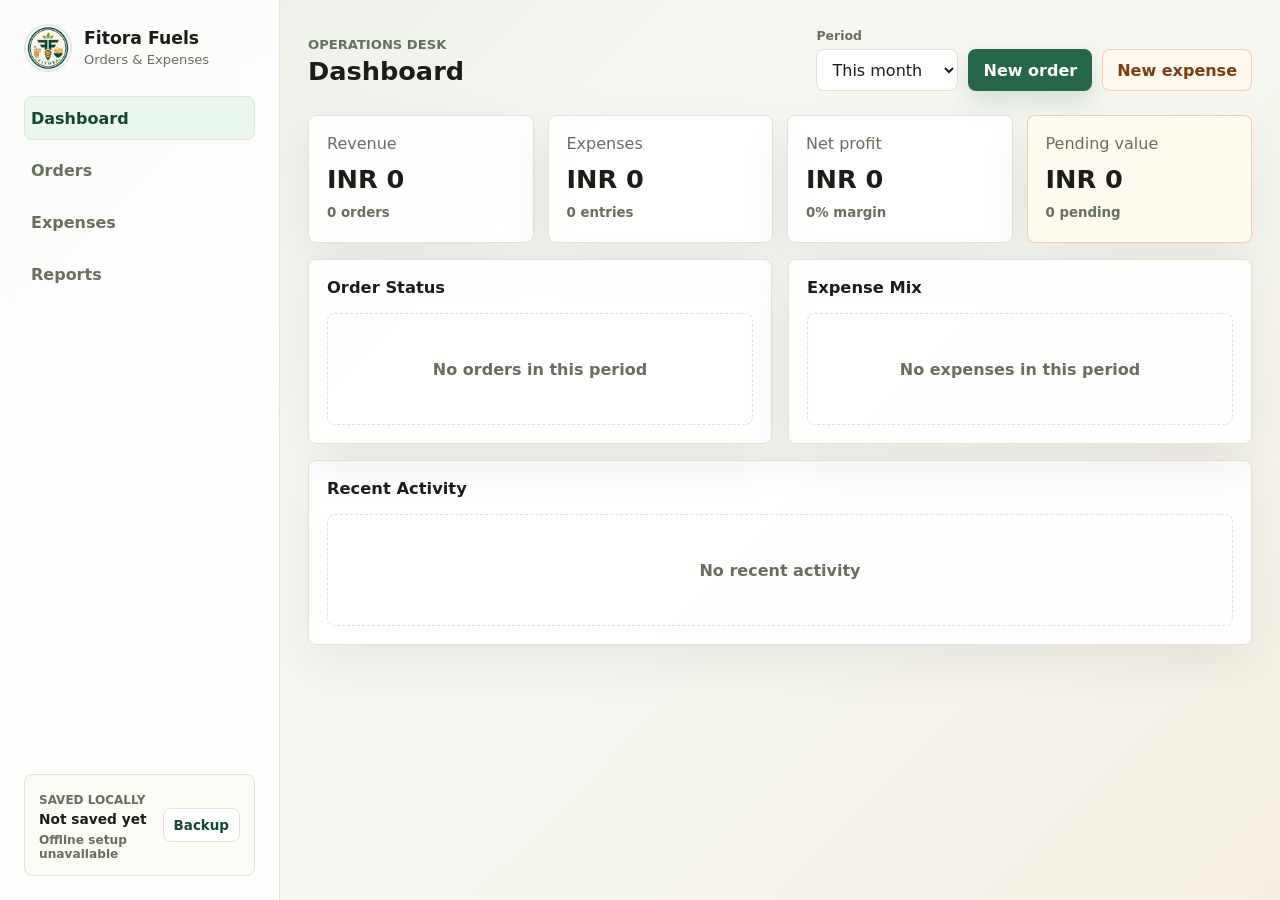
<file: index.html>
<!doctype html>
<html lang="en">
  <head>
    <meta charset="UTF-8" />
    <meta name="viewport" content="width=device-width, initial-scale=1.0, viewport-fit=cover" />
    <meta
      name="description"
      content="Track Fitora Fuels orders, expenses, revenue, pending value, and profit."
    />
    <meta name="theme-color" content="#276749" />
    <meta name="mobile-web-app-capable" content="yes" />
    <meta name="apple-mobile-web-app-capable" content="yes" />
    <meta name="apple-mobile-web-app-title" content="Fitora Fuels" />
    <meta name="apple-mobile-web-app-status-bar-style" content="black-translucent" />
    <meta name="msapplication-TileColor" content="#276749" />
    <title>Fitora Fuels Tracker</title>
    <link rel="manifest" href="manifest.webmanifest" />
    <link rel="icon" href="favicon-32.png" sizes="32x32" type="image/png" />
    <link rel="apple-touch-icon" href="icons/apple-touch-icon.png" />
    <link rel="stylesheet" href="styles.css" />
    <script defer src="app.js"></script>
  </head>
  <body>
    <div class="app-shell">
      <aside class="sidebar" aria-label="Primary">
        <div class="brand-block">
          <img class="brand-logo" src="icons/logo.png" alt="Fitora logo" />
          <div>
            <h1>Fitora Fuels</h1>
            <p>Orders & Expenses</p>
          </div>
        </div>

        <nav class="tab-list" aria-label="Views">
          <button class="tab-button active" type="button" data-tab="dashboard">Dashboard</button>
          <button class="tab-button" type="button" data-tab="orders">Orders</button>
          <button class="tab-button" type="button" data-tab="expenses">Expenses</button>
          <button class="tab-button" type="button" data-tab="reports">Reports</button>
        </nav>

        <div class="storage-panel">
          <div>
            <span class="label">Saved locally</span>
            <strong id="lastSaved">Not saved yet</strong>
            <span class="app-status" id="appStatus">Checking offline mode</span>
          </div>
          <div class="storage-actions">
            <button class="ghost-button compact hide" type="button" id="installBtn">Install</button>
            <button class="ghost-button compact" type="button" id="backupBtn">Backup</button>
          </div>
        </div>
      </aside>

      <main class="main-content">
        <header class="topbar">
          <div>
            <p class="eyebrow">Operations desk</p>
            <h2 id="viewTitle">Dashboard</h2>
          </div>
          <div class="topbar-actions">
            <label class="period-control">
              <span>Period</span>
              <select id="periodFilter">
                <option value="this-month">This month</option>
                <option value="last-month">Last month</option>
                <option value="quarter">This quarter</option>
                <option value="year">This year</option>
                <option value="all">All time</option>
              </select>
            </label>
            <button class="primary-button" type="button" data-jump="orders">New order</button>
            <button class="secondary-button" type="button" data-jump="expenses">New expense</button>
          </div>
        </header>

        <section class="view active" id="dashboardView" data-view="dashboard">
          <div class="metric-grid" aria-label="Summary totals">
            <article class="metric">
              <span>Revenue</span>
              <strong id="revenueMetric">INR 0</strong>
              <small id="orderCountMetric">0 orders</small>
            </article>
            <article class="metric">
              <span>Expenses</span>
              <strong id="expenseMetric">INR 0</strong>
              <small id="expenseCountMetric">0 entries</small>
            </article>
            <article class="metric">
              <span>Net profit</span>
              <strong id="profitMetric">INR 0</strong>
              <small id="marginMetric">0% margin</small>
            </article>
            <article class="metric alert">
              <span>Pending value</span>
              <strong id="pendingMetric">INR 0</strong>
              <small id="pendingCountMetric">0 pending</small>
            </article>
          </div>

          <div class="dashboard-grid">
            <section class="panel">
              <div class="panel-header">
                <h3>Order Status</h3>
                <span id="statusTotal" class="muted"></span>
              </div>
              <div class="status-list" id="statusList"></div>
            </section>

            <section class="panel">
              <div class="panel-header">
                <h3>Expense Mix</h3>
                <span id="expenseMixTotal" class="muted"></span>
              </div>
              <div class="category-list" id="categoryList"></div>
            </section>
          </div>

          <section class="panel">
            <div class="panel-header">
              <h3>Recent Activity</h3>
              <span class="muted" id="recentCount"></span>
            </div>
            <div class="activity-list" id="activityList"></div>
          </section>
        </section>

        <section class="view" id="ordersView" data-view="orders">
          <div class="workspace-grid">
            <form class="entry-form" id="orderForm" autocomplete="off">
              <div class="form-heading">
                <h3 id="orderFormTitle">Add order</h3>
                <button class="ghost-button compact hide" type="button" id="cancelOrderEdit">Cancel edit</button>
              </div>
              <input type="hidden" id="orderId" />
              <input type="hidden" id="orderDate" />
              <input type="hidden" id="orderNumber" />
              <input type="hidden" id="customerName" value="Walk-in" />
              <input type="hidden" id="customerContact" />
              <input type="hidden" id="orderUnit" value="item" />
              <input type="hidden" id="deliveryFee" value="0" />
              <input type="hidden" id="orderStatus" value="New" />
              <input type="hidden" id="orderNotes" />

              <div class="field-grid">
                <label>
                  <span>Menu item</span>
                  <select id="productName" required>
                    <option value="">Select menu item</option>
                  </select>
                </label>
                <label>
                  <span>Quantity</span>
                  <input id="orderQuantity" type="number" min="0" step="0.01" inputmode="decimal" required />
                </label>
                <label>
                  <span>Rate</span>
                  <input id="orderRate" type="number" min="0" step="0.01" inputmode="decimal" required />
                </label>
                <label>
                  <span>Payment</span>
                  <select id="orderPayment">
                    <option value="Unpaid">Unpaid</option>
                    <option value="Cash">Cash</option>
                    <option value="UPI">UPI</option>
                    <option value="Bank transfer">Bank transfer</option>
                    <option value="Card">Card</option>
                    <option value="Credit">Credit</option>
                  </select>
                </label>
              </div>

              <div class="form-footer">
                <p id="orderPreview">Total: INR 0</p>
                <button class="primary-button" type="submit" id="saveOrderBtn">Save order</button>
              </div>
            </form>

            <section class="panel table-panel">
              <div class="panel-header stacked">
                <div>
                  <h3>Orders</h3>
                  <span class="muted" id="orderTableCount"></span>
                </div>
                <div class="table-actions">
                  <input id="orderSearch" class="search-input" type="search" placeholder="Search orders" />
                  <select id="statusFilter" aria-label="Order status">
                    <option value="all">All status</option>
                    <option value="New">New</option>
                    <option value="Scheduled">Scheduled</option>
                    <option value="Delivered">Delivered</option>
                    <option value="Paid">Paid</option>
                    <option value="Cancelled">Cancelled</option>
                  </select>
                </div>
              </div>
              <div class="table-wrap">
                <table class="orders-table">
                  <thead>
                    <tr>
                      <th>Date</th>
                      <th>Order</th>
                      <th>Menu item</th>
                      <th>Qty</th>
                      <th>Payment</th>
                      <th class="number-cell">Total</th>
                      <th>Actions</th>
                    </tr>
                  </thead>
                  <tbody id="ordersTable"></tbody>
                </table>
              </div>
            </section>
          </div>
        </section>

        <section class="view" id="expensesView" data-view="expenses">
          <div class="workspace-grid">
            <form class="entry-form" id="expenseForm" autocomplete="off">
              <div class="form-heading">
                <h3 id="expenseFormTitle">Add expense</h3>
                <button class="ghost-button compact hide" type="button" id="cancelExpenseEdit">Cancel edit</button>
              </div>
              <input type="hidden" id="expenseId" />

              <div class="field-grid">
                <label>
                  <span>Date</span>
                  <input id="expenseDate" type="date" required />
                </label>
                <label>
                  <span>Category</span>
                  <select id="expenseCategory" required>
                    <option value="Fuel purchase">Fuel purchase</option>
                    <option value="Transport">Transport</option>
                    <option value="Salary">Salary</option>
                    <option value="Maintenance">Maintenance</option>
                    <option value="Utilities">Utilities</option>
                    <option value="Rent">Rent</option>
                    <option value="Tax">Tax</option>
                    <option value="Other">Other</option>
                  </select>
                </label>
                <label class="span-2">
                  <span>Vendor or payee</span>
                  <input id="expenseVendor" type="text" placeholder="Vendor, staff, agency" required />
                </label>
                <label>
                  <span>Amount</span>
                  <input id="expenseAmount" type="number" min="0" step="0.01" inputmode="decimal" required />
                </label>
                <label>
                  <span>Paid by</span>
                  <select id="expenseMethod">
                    <option value="Cash">Cash</option>
                    <option value="UPI">UPI</option>
                    <option value="Bank transfer">Bank transfer</option>
                    <option value="Card">Card</option>
                    <option value="Credit">Credit</option>
                  </select>
                </label>
                <label class="span-2">
                  <span>Notes</span>
                  <textarea id="expenseNotes" rows="3" placeholder="Receipt, tank, vehicle, staff note"></textarea>
                </label>
              </div>

              <div class="form-footer">
                <p id="expensePreview">Amount: INR 0</p>
                <button class="primary-button" type="submit" id="saveExpenseBtn">Save expense</button>
              </div>
            </form>

            <section class="panel table-panel">
              <div class="panel-header stacked">
                <div>
                  <h3>Expenses</h3>
                  <span class="muted" id="expenseTableCount"></span>
                </div>
                <div class="table-actions">
                  <input id="expenseSearch" class="search-input" type="search" placeholder="Search expenses" />
                  <select id="categoryFilter" aria-label="Expense category">
                    <option value="all">All categories</option>
                    <option value="Fuel purchase">Fuel purchase</option>
                    <option value="Transport">Transport</option>
                    <option value="Salary">Salary</option>
                    <option value="Maintenance">Maintenance</option>
                    <option value="Utilities">Utilities</option>
                    <option value="Rent">Rent</option>
                    <option value="Tax">Tax</option>
                    <option value="Other">Other</option>
                  </select>
                </div>
              </div>
              <div class="table-wrap">
                <table>
                  <thead>
                    <tr>
                      <th>Date</th>
                      <th>Category</th>
                      <th>Vendor</th>
                      <th>Paid by</th>
                      <th class="number-cell">Amount</th>
                      <th>Actions</th>
                    </tr>
                  </thead>
                  <tbody id="expensesTable"></tbody>
                </table>
              </div>
            </section>
          </div>
        </section>

        <section class="view" id="reportsView" data-view="reports">
          <div class="report-grid">
            <section class="panel">
              <div class="panel-header">
                <h3>Monthly Summary</h3>
                <button class="ghost-button compact" type="button" id="printBtn">Print</button>
              </div>
              <div class="report-card">
                <div>
                  <span>Revenue</span>
                  <strong id="reportRevenue">INR 0</strong>
                </div>
                <div>
                  <span>Expenses</span>
                  <strong id="reportExpenses">INR 0</strong>
                </div>
                <div>
                  <span>Net</span>
                  <strong id="reportNet">INR 0</strong>
                </div>
              </div>
              <div class="report-bars" id="reportBars"></div>
            </section>

            <section class="panel">
              <div class="panel-header">
                <h3>Data</h3>
                <span class="muted" id="dataTotals"></span>
              </div>
              <div class="data-actions">
                <button class="secondary-button" type="button" id="exportOrdersBtn">Export orders CSV</button>
                <button class="secondary-button" type="button" id="exportExpensesBtn">Export expenses CSV</button>
                <label class="file-button">
                  Import backup
                  <input id="importInput" type="file" accept="application/json" />
                </label>
                <button class="danger-button" type="button" id="clearBtn">Clear all data</button>
              </div>
            </section>
          </div>
        </section>
      </main>
    </div>
  </body>
</html>
</file>
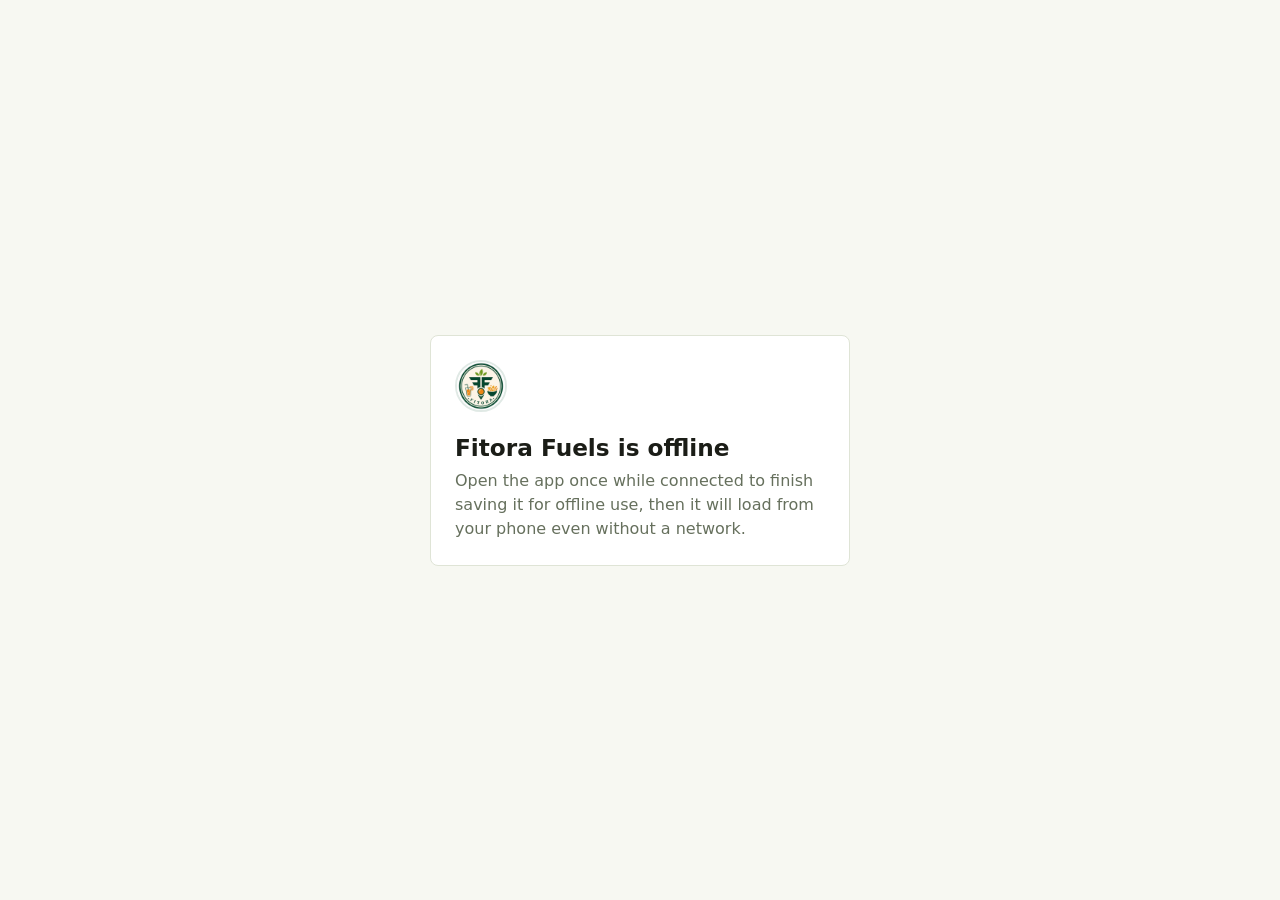
<file: offline.html>
<!doctype html>
<html lang="en">
  <head>
    <meta charset="UTF-8" />
    <meta name="viewport" content="width=device-width, initial-scale=1.0, viewport-fit=cover" />
    <meta name="theme-color" content="#276749" />
    <title>Fitora Fuels Offline</title>
    <style>
      :root {
        color-scheme: light;
        --brand: #276749;
        --ink: #1b1d17;
        --muted: #66705d;
        --line: #dfe4d6;
        --bg: #f7f8f2;
      }

      * {
        box-sizing: border-box;
      }

      body {
        display: grid;
        min-height: 100vh;
        margin: 0;
        place-items: center;
        background: var(--bg);
        color: var(--ink);
        font-family:
          Inter, ui-sans-serif, system-ui, -apple-system, BlinkMacSystemFont, "Segoe UI",
          sans-serif;
        padding: 24px;
      }

      main {
        width: min(420px, 100%);
        border: 1px solid var(--line);
        border-radius: 8px;
        background: #fff;
        padding: 24px;
      }

      .mark {
        width: 52px;
        height: 52px;
        border: 2px solid rgba(39, 103, 73, 0.14);
        border-radius: 999px;
        object-fit: cover;
      }

      h1 {
        margin: 18px 0 8px;
        font-size: 1.45rem;
        letter-spacing: 0;
      }

      p {
        margin: 0;
        color: var(--muted);
        line-height: 1.5;
      }
    </style>
  </head>
  <body>
    <main>
      <img class="mark" src="icons/logo.png" alt="Fitora logo" />
      <h1>Fitora Fuels is offline</h1>
      <p>
        Open the app once while connected to finish saving it for offline use, then it will load
        from your phone even without a network.
      </p>
    </main>
  </body>
</html>
</file>
<file: styles.css>
:root {
  --bg: #f7f8f2;
  --panel: #ffffff;
  --panel-soft: #fbfcf6;
  --ink: #1b1d17;
  --muted: #66705d;
  --line: #dfe4d6;
  --brand: #276749;
  --brand-dark: #164734;
  --accent: #d77a2f;
  --gold: #c99a2e;
  --danger: #b13d35;
  --danger-soft: #fff0ed;
  --success-soft: #eaf7ef;
  --shadow: 0 18px 50px rgba(31, 43, 27, 0.08);
}

* {
  box-sizing: border-box;
}

html {
  min-width: 320px;
}

body {
  min-height: 100vh;
  margin: 0;
  background:
    linear-gradient(135deg, rgba(39, 103, 73, 0.08), transparent 34%),
    linear-gradient(315deg, rgba(215, 122, 47, 0.08), transparent 42%),
    var(--bg);
  color: var(--ink);
  font-family:
    Inter, ui-sans-serif, system-ui, -apple-system, BlinkMacSystemFont, "Segoe UI",
    sans-serif;
  padding:
    env(safe-area-inset-top) env(safe-area-inset-right) env(safe-area-inset-bottom)
    env(safe-area-inset-left);
}

button,
input,
select,
textarea {
  font: inherit;
}

button {
  cursor: pointer;
}

.app-shell {
  display: grid;
  grid-template-columns: 280px minmax(0, 1fr);
  min-height: 100vh;
}

.sidebar {
  position: sticky;
  top: 0;
  display: flex;
  height: 100vh;
  flex-direction: column;
  gap: 24px;
  border-right: 1px solid var(--line);
  background: rgba(255, 255, 255, 0.82);
  padding: 24px;
  backdrop-filter: blur(18px);
}

.brand-block {
  display: flex;
  align-items: center;
  gap: 12px;
}

.brand-logo {
  width: 48px;
  height: 48px;
  flex: 0 0 auto;
  border: 2px solid rgba(39, 103, 73, 0.14);
  border-radius: 999px;
  background: #fff;
  object-fit: cover;
}

.brand-block h1,
.topbar h2,
.panel h3,
.entry-form h3 {
  margin: 0;
}

.brand-block h1 {
  font-size: 1.08rem;
  line-height: 1.15;
}

.brand-block p,
.eyebrow,
.muted,
.label,
.metric span,
.metric small,
label span,
.report-card span {
  color: var(--muted);
}

.brand-block p,
.eyebrow {
  margin: 4px 0 0;
  font-size: 0.82rem;
}

.eyebrow {
  font-weight: 700;
  letter-spacing: 0;
  text-transform: uppercase;
}

.tab-list {
  display: grid;
  gap: 8px;
}

.tab-button {
  min-height: 44px;
  border: 1px solid transparent;
  border-radius: 8px;
  background: transparent;
  color: var(--muted);
  font-weight: 750;
  text-align: left;
  transition:
    background 160ms ease,
    border-color 160ms ease,
    color 160ms ease;
}

.tab-button:hover,
.tab-button.active {
  border-color: var(--line);
  background: var(--success-soft);
  color: var(--brand-dark);
}

.storage-panel {
  display: flex;
  align-items: center;
  justify-content: space-between;
  gap: 14px;
  margin-top: auto;
  border: 1px solid var(--line);
  border-radius: 8px;
  background: var(--panel-soft);
  padding: 14px;
}

.storage-panel strong {
  display: block;
  margin-top: 3px;
  font-size: 0.86rem;
}

.app-status {
  display: block;
  margin-top: 6px;
  color: var(--muted);
  font-size: 0.76rem;
  font-weight: 750;
}

.app-status.ready {
  color: var(--brand-dark);
}

.app-status.offline {
  color: #7b3d13;
}

.storage-actions {
  display: grid;
  gap: 8px;
  flex: 0 0 auto;
}

.label {
  font-size: 0.75rem;
  font-weight: 800;
  text-transform: uppercase;
}

.main-content {
  min-width: 0;
  padding: 28px;
}

.topbar {
  display: flex;
  align-items: center;
  justify-content: space-between;
  gap: 20px;
  margin-bottom: 24px;
}

.topbar h2 {
  margin-top: 4px;
  font-size: clamp(1.6rem, 2vw, 2.35rem);
  letter-spacing: 0;
}

.topbar-actions {
  display: flex;
  align-items: end;
  gap: 10px;
  flex-wrap: wrap;
  justify-content: flex-end;
}

.period-control {
  display: grid;
  gap: 6px;
}

label {
  display: grid;
  gap: 7px;
  min-width: 0;
}

label span {
  font-size: 0.78rem;
  font-weight: 750;
}

input,
select,
textarea {
  width: 100%;
  min-height: 42px;
  border: 1px solid var(--line);
  border-radius: 8px;
  background: #fff;
  color: var(--ink);
  outline: none;
  padding: 9px 11px;
}

textarea {
  min-height: 82px;
  resize: vertical;
}

input:focus,
select:focus,
textarea:focus {
  border-color: var(--brand);
  box-shadow: 0 0 0 3px rgba(39, 103, 73, 0.14);
}

.primary-button,
.secondary-button,
.ghost-button,
.danger-button,
.file-button {
  display: inline-flex;
  align-items: center;
  justify-content: center;
  min-height: 42px;
  border-radius: 8px;
  border: 1px solid transparent;
  padding: 0 14px;
  font-weight: 800;
  text-decoration: none;
  transition:
    transform 140ms ease,
    box-shadow 140ms ease,
    background 140ms ease,
    border-color 140ms ease;
}

.primary-button {
  background: var(--brand);
  color: #fff;
  box-shadow: 0 10px 24px rgba(39, 103, 73, 0.18);
}

.primary-button:hover {
  background: var(--brand-dark);
  transform: translateY(-1px);
}

.secondary-button,
.file-button {
  border-color: rgba(215, 122, 47, 0.32);
  background: #fff8ef;
  color: #7b3d13;
}

.secondary-button:hover,
.file-button:hover {
  background: #fff0dd;
}

.ghost-button {
  border-color: var(--line);
  background: #fff;
  color: var(--brand-dark);
}

.ghost-button:hover {
  background: var(--panel-soft);
}

.danger-button {
  border-color: rgba(177, 61, 53, 0.24);
  background: var(--danger-soft);
  color: var(--danger);
}

.danger-button:hover {
  background: #ffe4df;
}

.compact {
  min-height: 34px;
  padding: 0 10px;
  font-size: 0.84rem;
}

.view {
  display: none;
}

.view.active {
  display: block;
}

.metric-grid {
  display: grid;
  grid-template-columns: repeat(4, minmax(0, 1fr));
  gap: 14px;
  margin-bottom: 16px;
}

.metric,
.panel,
.entry-form {
  border: 1px solid var(--line);
  border-radius: 8px;
  background: rgba(255, 255, 255, 0.94);
  box-shadow: var(--shadow);
}

.metric {
  display: grid;
  gap: 7px;
  min-height: 128px;
  padding: 18px;
}

.metric strong {
  overflow-wrap: anywhere;
  font-size: clamp(1.42rem, 2vw, 2rem);
  letter-spacing: 0;
}

.metric small {
  font-weight: 700;
}

.metric.alert {
  border-color: rgba(215, 122, 47, 0.34);
  background: #fffaf0;
}

.dashboard-grid,
.report-grid {
  display: grid;
  grid-template-columns: repeat(2, minmax(0, 1fr));
  gap: 16px;
  margin-bottom: 16px;
}

.panel,
.entry-form {
  padding: 18px;
}

.panel-header,
.form-heading,
.form-footer {
  display: flex;
  align-items: center;
  justify-content: space-between;
  gap: 14px;
  margin-bottom: 16px;
}

.panel-header.stacked {
  align-items: flex-start;
}

.panel h3,
.entry-form h3 {
  font-size: 1.02rem;
}

.muted {
  font-size: 0.86rem;
}

.status-list,
.category-list,
.activity-list,
.report-bars {
  display: grid;
  gap: 10px;
}

.progress-row {
  display: grid;
  gap: 7px;
}

.progress-meta,
.activity-item,
.report-bar-meta {
  display: flex;
  align-items: center;
  justify-content: space-between;
  gap: 10px;
}

.progress-meta span,
.activity-item span,
.report-bar-meta span {
  min-width: 0;
}

.progress-track {
  overflow: hidden;
  height: 9px;
  border-radius: 999px;
  background: #edf0e7;
}

.progress-fill {
  height: 100%;
  border-radius: inherit;
  background: var(--brand);
}

.progress-fill.orange {
  background: var(--accent);
}

.activity-item {
  border-bottom: 1px solid var(--line);
  padding: 4px 0 12px;
}

.activity-item:last-child {
  border-bottom: 0;
  padding-bottom: 0;
}

.activity-title {
  display: grid;
  min-width: 0;
}

.activity-title strong {
  overflow: hidden;
  text-overflow: ellipsis;
  white-space: nowrap;
}

.pill {
  display: inline-flex;
  align-items: center;
  width: fit-content;
  min-height: 28px;
  border-radius: 999px;
  padding: 0 10px;
  background: #eef4ec;
  color: var(--brand-dark);
  font-size: 0.78rem;
  font-weight: 800;
  white-space: nowrap;
}

.pill.warning {
  background: #fff1d6;
  color: #7a4a08;
}

.pill.danger {
  background: var(--danger-soft);
  color: var(--danger);
}

.workspace-grid {
  display: grid;
  grid-template-columns: minmax(320px, 410px) minmax(0, 1fr);
  align-items: start;
  gap: 16px;
}

.entry-form {
  position: sticky;
  top: 20px;
}

.field-grid {
  display: grid;
  grid-template-columns: repeat(2, minmax(0, 1fr));
  gap: 13px;
}

.span-2 {
  grid-column: span 2;
}

.form-footer {
  margin: 18px 0 0;
}

.form-footer p {
  margin: 0;
  color: var(--brand-dark);
  font-weight: 850;
}

.table-panel {
  min-width: 0;
}

.table-actions {
  display: flex;
  align-items: center;
  gap: 10px;
  flex-wrap: wrap;
  justify-content: flex-end;
}

.search-input {
  width: min(260px, 100%);
}

.table-wrap {
  overflow-x: auto;
}

table {
  width: 100%;
  min-width: 780px;
  border-collapse: collapse;
}

.orders-table {
  min-width: 640px;
}

th,
td {
  border-bottom: 1px solid var(--line);
  padding: 12px 10px;
  text-align: left;
  vertical-align: middle;
}

th {
  color: var(--muted);
  font-size: 0.74rem;
  font-weight: 850;
  text-transform: uppercase;
}

td {
  font-size: 0.92rem;
}

tbody tr:hover {
  background: var(--panel-soft);
}

.number-cell {
  text-align: right;
}

.row-actions {
  display: flex;
  gap: 7px;
}

.row-actions button {
  min-height: 32px;
  border: 1px solid var(--line);
  border-radius: 7px;
  background: #fff;
  color: var(--ink);
  font-weight: 800;
  padding: 0 9px;
}

.row-actions button:hover {
  background: #f4f7ef;
}

.row-actions .delete {
  color: var(--danger);
}

.empty-state {
  min-height: 112px;
  display: grid;
  place-items: center;
  border: 1px dashed var(--line);
  border-radius: 8px;
  color: var(--muted);
  font-weight: 750;
  text-align: center;
  padding: 16px;
}

.report-card {
  display: grid;
  grid-template-columns: repeat(3, minmax(0, 1fr));
  gap: 10px;
  margin-bottom: 18px;
}

.report-card div {
  min-height: 92px;
  border: 1px solid var(--line);
  border-radius: 8px;
  background: var(--panel-soft);
  padding: 14px;
}

.report-card strong {
  display: block;
  margin-top: 8px;
  overflow-wrap: anywhere;
  font-size: 1.25rem;
}

.report-bar {
  display: grid;
  gap: 8px;
}

.data-actions {
  display: grid;
  grid-template-columns: repeat(2, minmax(0, 1fr));
  gap: 10px;
}

.file-button {
  position: relative;
  overflow: hidden;
}

.file-button input {
  position: absolute;
  inset: 0;
  opacity: 0;
  cursor: pointer;
}

.hide {
  display: none;
}

@media (max-width: 1120px) {
  .app-shell {
    grid-template-columns: 1fr;
  }

  .sidebar {
    position: static;
    height: auto;
    border-right: 0;
    border-bottom: 1px solid var(--line);
  }

  .tab-list {
    grid-template-columns: repeat(4, minmax(0, 1fr));
  }

  .tab-button {
    text-align: center;
  }

  .storage-panel {
    margin-top: 0;
  }

  .workspace-grid {
    grid-template-columns: 1fr;
  }

  .entry-form {
    position: static;
  }
}

@media (max-width: 820px) {
  .main-content,
  .sidebar {
    padding: 18px;
  }

  .topbar,
  .panel-header.stacked,
  .form-footer {
    align-items: stretch;
    flex-direction: column;
  }

  .topbar-actions,
  .table-actions {
    justify-content: stretch;
  }

  .topbar-actions > *,
  .table-actions > *,
  .topbar-actions button,
  .table-actions select,
  .search-input {
    width: 100%;
  }

  .metric-grid,
  .dashboard-grid,
  .report-grid,
  .report-card,
  .data-actions {
    grid-template-columns: 1fr;
  }

  .tab-list {
    grid-template-columns: repeat(2, minmax(0, 1fr));
  }

  .field-grid {
    grid-template-columns: 1fr;
  }

  .span-2 {
    grid-column: auto;
  }
}

@media print {
  body {
    background: #fff;
  }

  .sidebar,
  .topbar-actions,
  .entry-form,
  .table-actions,
  .data-actions,
  .ghost-button {
    display: none;
  }

  .app-shell {
    display: block;
  }

  .main-content {
    padding: 0;
  }

  .view {
    display: none;
  }

  #reportsView {
    display: block;
  }

  .panel,
  .metric {
    box-shadow: none;
  }
}
</file>
